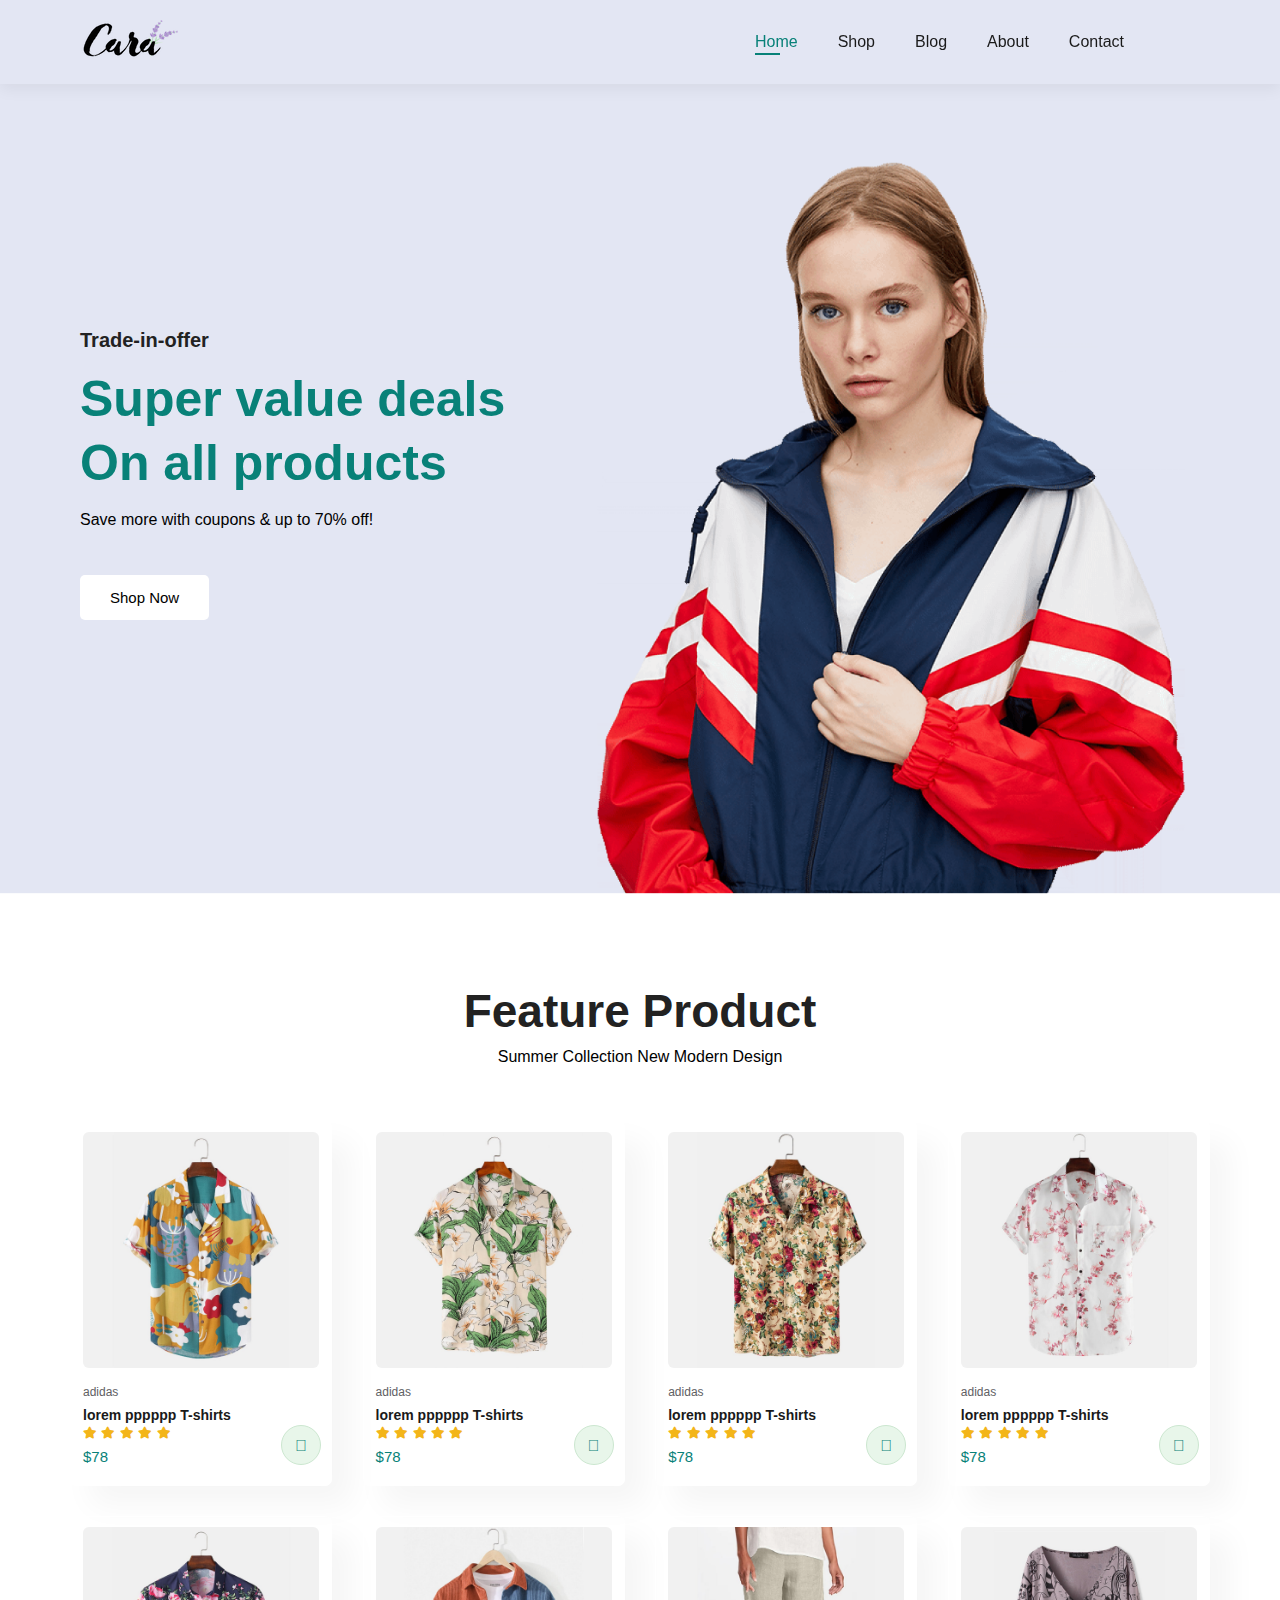
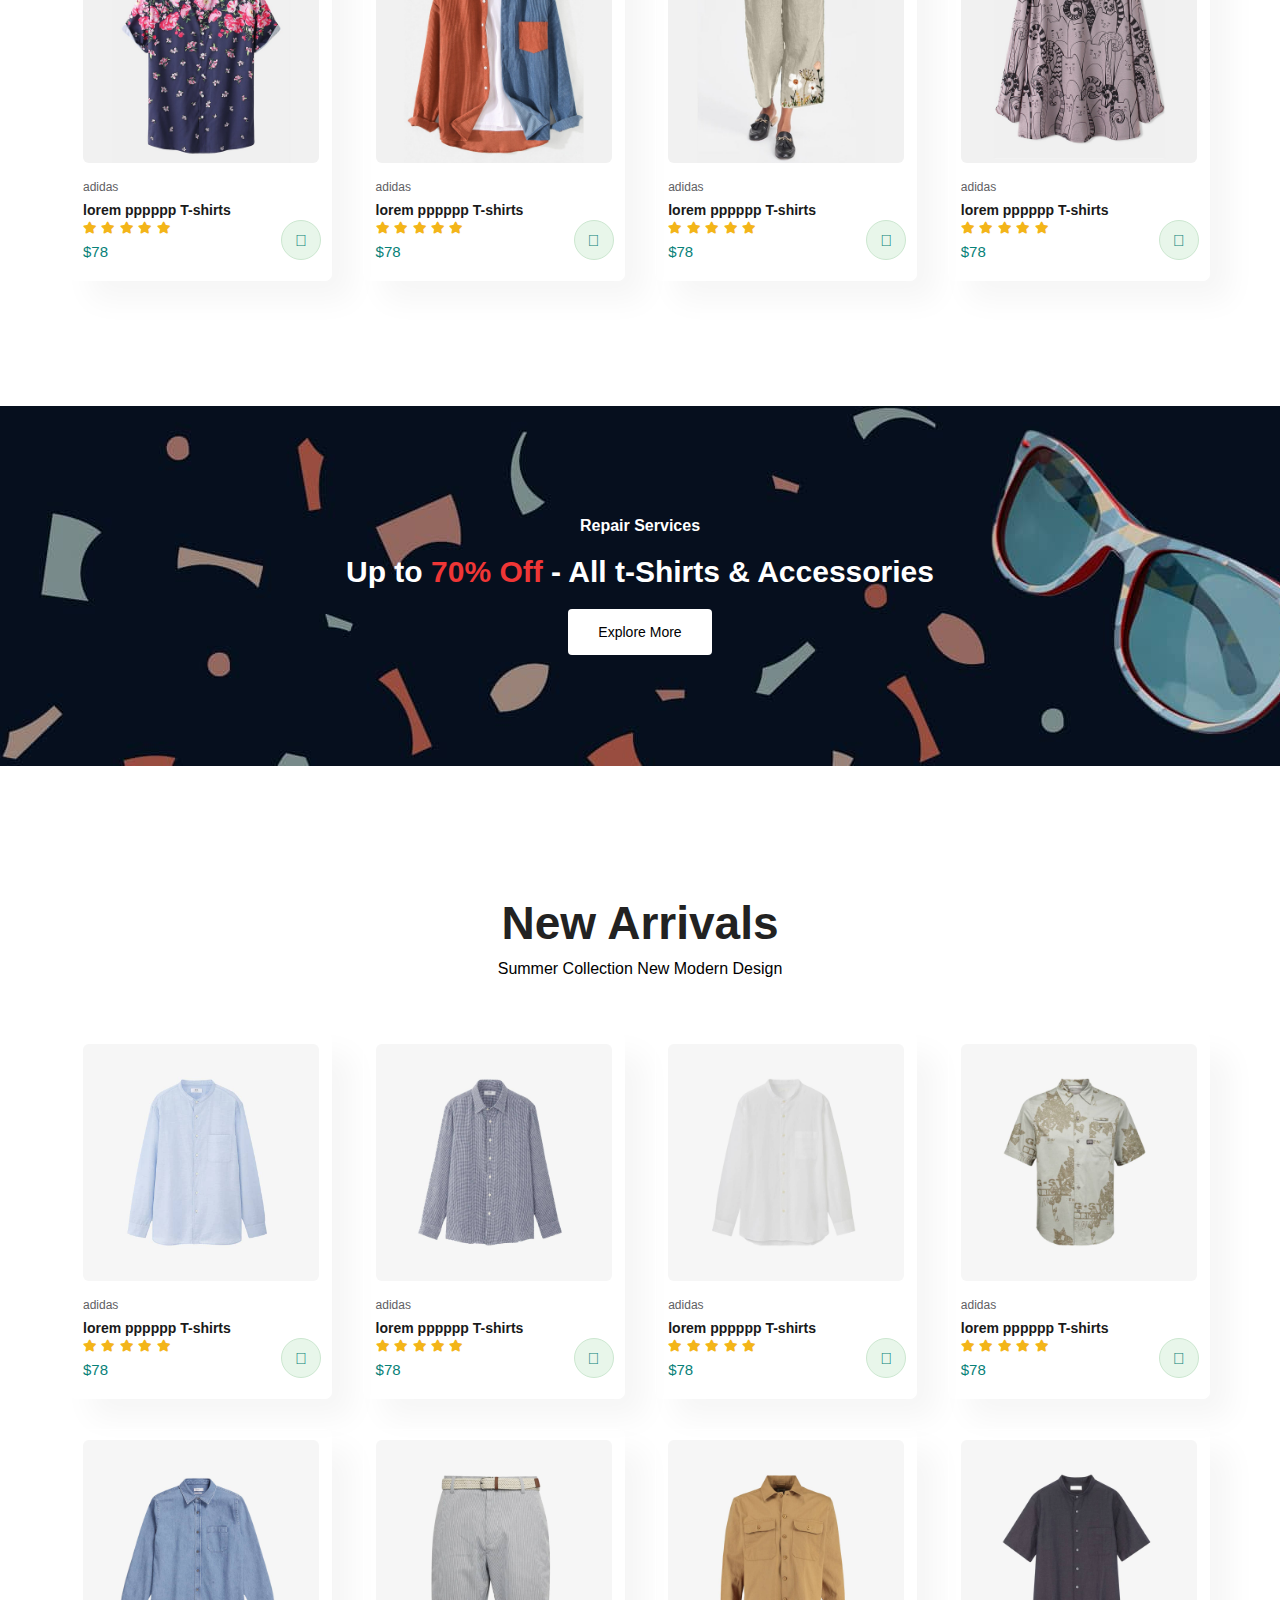
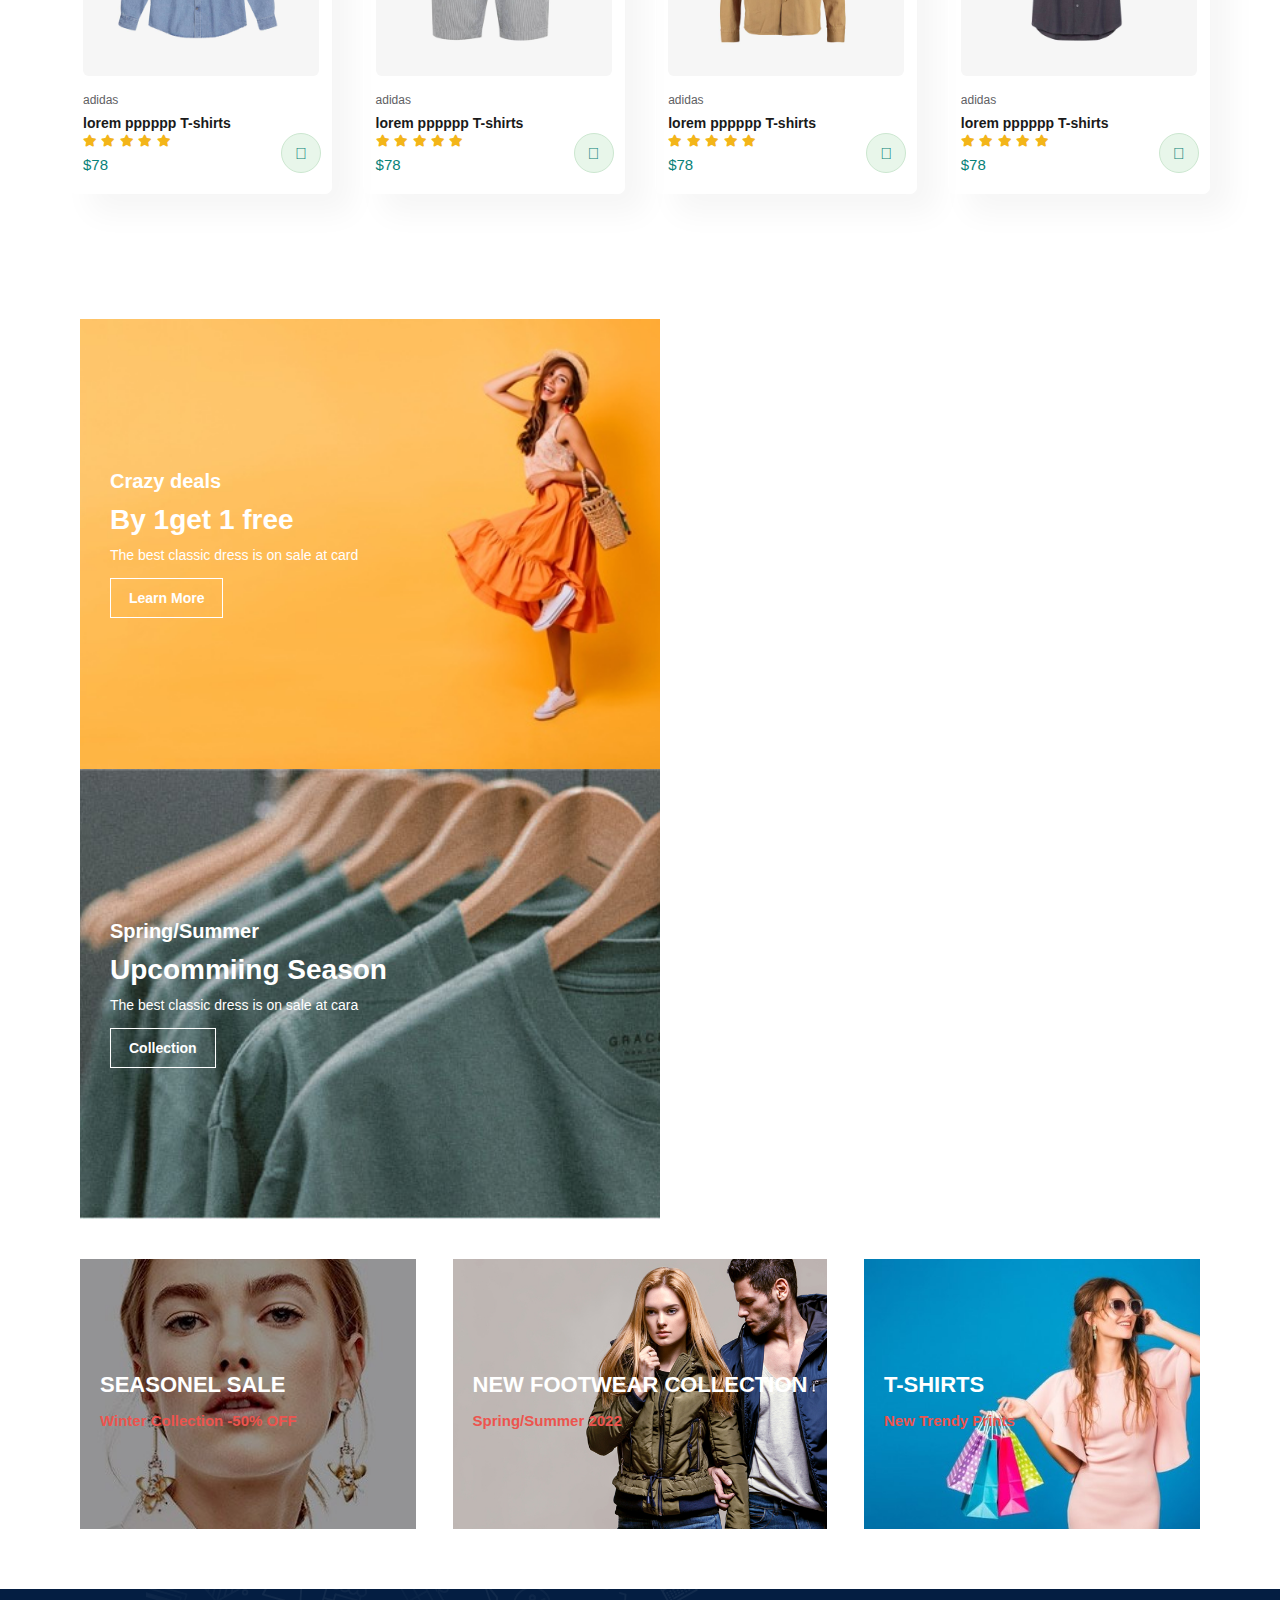
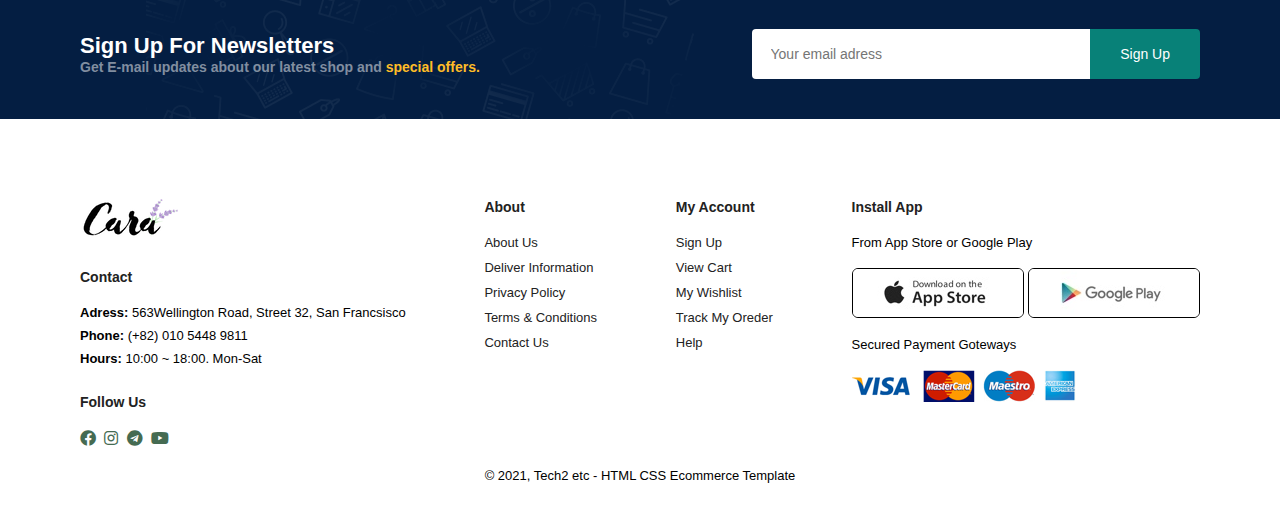
<file: index.html>
<!DOCTYPE html>
<html lang="en">
  <head>
    <meta charset="UTF-8" />
    <meta http-equiv="X-UA-Compatible" content="IE=edge" />
    <meta name="viewport" content="width=device-width, initial-scale=1.0" />
    <link
      rel="stylesheet"
      href="https://pro.fontawesome.com/releases/v5.10.0/css/all.css"
    />
    <link rel="stylesheet" href="./main.css" />
    <title>Menu</title>
  </head>
  <body>
    <!-- Header section  -->
    <section id="header">
      <a href="#"><img src="./img/logo.png" class="logo" alt="" /></a>
      <div>
        <ul id="navbar">
          <li><a class="active" href="index.html">Home</a></li>
          <li><a href="shop.html">Shop</a></li>
          <li><a href="blog.html">Blog</a></li>
          <li><a href="about.html">About</a></li>
          <li><a href="contact.html">Contact</a></li>
          <li id="lg-bag">
            <a href="cart.html"><i class="far fa-shopping-bag"></i></a>
          </li>
          <a href="#" id="close"><i class="far fa-times"></i></a>
        </ul>
      </div>
      <div id="mobile">
        <a href="cart.html"><i class="far fa-shopping-bag"></i></a>
        <i id="bar" class="fas fa-outdent"></i>
      </div>
    </section>
    <!-- Header section end -->

    <!-- home page section  -->
    <section id="hero">
      <h4>Trade-in-offer</h4>
      <h1>
        Super value deals <br />
        On all products
      </h1>
      <p>Save more with coupons & up to 70% off!</p>
      <button class="normal">Shop Now</button>
    </section>
    <!-- home page section end -->

    <!-- Product1 section  -->
    <section id="product1" class="section-p1">
      <div class="product-text">
        <h2>Feature Product</h2>
        <p>Summer Collection New Modern Design</p>
      </div>
      <div class="pro-container">
        <div class="pro">
          <img src="./img/products/f1.jpg" alt="" />
          <div class="desc">
            <span>adidas</span>
            <h5>lorem pppppp T-shirts</h5>
            <div class="star">
              <i class="fas fa-star"></i>
              <i class="fas fa-star"></i>
              <i class="fas fa-star"></i>
              <i class="fas fa-star"></i>
              <i class="fas fa-star"></i>
            </div>
            <h4>$78</h4>
          </div>
          <a href="#"><i class="fal fa-shopping-cart cart"></i></a>
        </div>
        <div class="pro">
          <img src="./img/products/f2.jpg" alt="" />
          <div class="desc">
            <span>adidas</span>
            <h5>lorem pppppp T-shirts</h5>
            <div class="star">
              <i class="fas fa-star"></i>
              <i class="fas fa-star"></i>
              <i class="fas fa-star"></i>
              <i class="fas fa-star"></i>
              <i class="fas fa-star"></i>
            </div>
            <h4>$78</h4>
          </div>
          <a href="#"><i class="fal fa-shopping-cart cart"></i></a>
        </div>
        <div class="pro">
          <img src="./img/products/f3.jpg" alt="" />
          <div class="desc">
            <span>adidas</span>
            <h5>lorem pppppp T-shirts</h5>
            <div class="star">
              <i class="fas fa-star"></i>
              <i class="fas fa-star"></i>
              <i class="fas fa-star"></i>
              <i class="fas fa-star"></i>
              <i class="fas fa-star"></i>
            </div>
            <h4>$78</h4>
          </div>
          <a href="#"><i class="fal fa-shopping-cart cart"></i></a>
        </div>
        <div class="pro">
          <img src="./img/products/f4.jpg" alt="" />
          <div class="desc">
            <span>adidas</span>
            <h5>lorem pppppp T-shirts</h5>
            <div class="star">
              <i class="fas fa-star"></i>
              <i class="fas fa-star"></i>
              <i class="fas fa-star"></i>
              <i class="fas fa-star"></i>
              <i class="fas fa-star"></i>
            </div>
            <h4>$78</h4>
          </div>
          <a href="#"><i class="fal fa-shopping-cart cart"></i></a>
        </div>
        <div class="pro">
          <img src="./img/products/f5.jpg" alt="" />
          <div class="desc">
            <span>adidas</span>
            <h5>lorem pppppp T-shirts</h5>
            <div class="star">
              <i class="fas fa-star"></i>
              <i class="fas fa-star"></i>
              <i class="fas fa-star"></i>
              <i class="fas fa-star"></i>
              <i class="fas fa-star"></i>
            </div>
            <h4>$78</h4>
          </div>
          <a href="#"><i class="fal fa-shopping-cart cart"></i></a>
        </div>
        <div class="pro">
          <img src="./img/products/f6.jpg" alt="" />
          <div class="desc">
            <span>adidas</span>
            <h5>lorem pppppp T-shirts</h5>
            <div class="star">
              <i class="fas fa-star"></i>
              <i class="fas fa-star"></i>
              <i class="fas fa-star"></i>
              <i class="fas fa-star"></i>
              <i class="fas fa-star"></i>
            </div>
            <h4>$78</h4>
          </div>
          <a href="#"><i class="fal fa-shopping-cart cart"></i></a>
        </div>
        <div class="pro">
          <img src="./img/products/f7.jpg" alt="" />
          <div class="desc">
            <span>adidas</span>
            <h5>lorem pppppp T-shirts</h5>
            <div class="star">
              <i class="fas fa-star"></i>
              <i class="fas fa-star"></i>
              <i class="fas fa-star"></i>
              <i class="fas fa-star"></i>
              <i class="fas fa-star"></i>
            </div>
            <h4>$78</h4>
          </div>
          <a href="#"><i class="fal fa-shopping-cart cart"></i></a>
        </div>
        <div class="pro">
          <img src="./img/products/f8.jpg" alt="" />
          <div class="desc">
            <span>adidas</span>
            <h5>lorem pppppp T-shirts</h5>
            <div class="star">
              <i class="fas fa-star"></i>
              <i class="fas fa-star"></i>
              <i class="fas fa-star"></i>
              <i class="fas fa-star"></i>
              <i class="fas fa-star"></i>
            </div>
            <h4>$78</h4>
          </div>
          <a href="#"><i class="fal fa-shopping-cart cart"></i></a>
        </div>
      </div>
    </section>
    <!-- Product1 section end -->

    <!-- Banner section -->
    <section id="banner" class="section-m1">
      <h4>Repair Services</h4>
      <h2>Up to <span>70% Off</span> - All t-Shirts & Accessories</h2>
      <button type="submit" class="normal">Explore More</button>
    </section>
    <!-- Banner section end -->

    <!-- Product2 section  -->
    <section id="product1" class="section-p1">
      <div class="product-text">
        <h2>New Arrivals</h2>
        <p>Summer Collection New Modern Design</p>
      </div>
      <div class="pro-container">
        <div class="pro">
          <img src="./img/products/n1.jpg" alt="" />
          <div class="desc">
            <span>adidas</span>
            <h5>lorem pppppp T-shirts</h5>
            <div class="star">
              <i class="fas fa-star"></i>
              <i class="fas fa-star"></i>
              <i class="fas fa-star"></i>
              <i class="fas fa-star"></i>
              <i class="fas fa-star"></i>
            </div>
            <h4>$78</h4>
          </div>
          <a href="#"><i class="fal fa-shopping-cart cart"></i></a>
        </div>
        <div class="pro">
          <img src="./img/products/n2.jpg" alt="" />
          <div class="desc">
            <span>adidas</span>
            <h5>lorem pppppp T-shirts</h5>
            <div class="star">
              <i class="fas fa-star"></i>
              <i class="fas fa-star"></i>
              <i class="fas fa-star"></i>
              <i class="fas fa-star"></i>
              <i class="fas fa-star"></i>
            </div>
            <h4>$78</h4>
          </div>
          <a href="#"><i class="fal fa-shopping-cart cart"></i></a>
        </div>
        <div class="pro">
          <img src="./img/products/n3.jpg" alt="" />
          <div class="desc">
            <span>adidas</span>
            <h5>lorem pppppp T-shirts</h5>
            <div class="star">
              <i class="fas fa-star"></i>
              <i class="fas fa-star"></i>
              <i class="fas fa-star"></i>
              <i class="fas fa-star"></i>
              <i class="fas fa-star"></i>
            </div>
            <h4>$78</h4>
          </div>
          <a href="#"><i class="fal fa-shopping-cart cart"></i></a>
        </div>
        <div class="pro">
          <img src="./img/products/n4.jpg" alt="" />
          <div class="desc">
            <span>adidas</span>
            <h5>lorem pppppp T-shirts</h5>
            <div class="star">
              <i class="fas fa-star"></i>
              <i class="fas fa-star"></i>
              <i class="fas fa-star"></i>
              <i class="fas fa-star"></i>
              <i class="fas fa-star"></i>
            </div>
            <h4>$78</h4>
          </div>
          <a href="#"><i class="fal fa-shopping-cart cart"></i></a>
        </div>
        <div class="pro">
          <img src="./img/products/n5.jpg" alt="" />
          <div class="desc">
            <span>adidas</span>
            <h5>lorem pppppp T-shirts</h5>
            <div class="star">
              <i class="fas fa-star"></i>
              <i class="fas fa-star"></i>
              <i class="fas fa-star"></i>
              <i class="fas fa-star"></i>
              <i class="fas fa-star"></i>
            </div>
            <h4>$78</h4>
          </div>
          <a href="#"><i class="fal fa-shopping-cart cart"></i></a>
        </div>
        <div class="pro">
          <img src="./img/products/n6.jpg" alt="" />
          <div class="desc">
            <span>adidas</span>
            <h5>lorem pppppp T-shirts</h5>
            <div class="star">
              <i class="fas fa-star"></i>
              <i class="fas fa-star"></i>
              <i class="fas fa-star"></i>
              <i class="fas fa-star"></i>
              <i class="fas fa-star"></i>
            </div>
            <h4>$78</h4>
          </div>
          <a href="#"><i class="fal fa-shopping-cart cart"></i></a>
        </div>
        <div class="pro">
          <img src="./img/products/n7.jpg" alt="" />
          <div class="desc">
            <span>adidas</span>
            <h5>lorem pppppp T-shirts</h5>
            <div class="star">
              <i class="fas fa-star"></i>
              <i class="fas fa-star"></i>
              <i class="fas fa-star"></i>
              <i class="fas fa-star"></i>
              <i class="fas fa-star"></i>
            </div>
            <h4>$78</h4>
          </div>
          <a href="#"><i class="fal fa-shopping-cart cart"></i></a>
        </div>
        <div class="pro">
          <img src="./img/products/n8.jpg" alt="" />
          <div class="desc">
            <span>adidas</span>
            <h5>lorem pppppp T-shirts</h5>
            <div class="star">
              <i class="fas fa-star"></i>
              <i class="fas fa-star"></i>
              <i class="fas fa-star"></i>
              <i class="fas fa-star"></i>
              <i class="fas fa-star"></i>
            </div>
            <h4>$78</h4>
          </div>
          <a href="#"><i class="fal fa-shopping-cart cart"></i></a>
        </div>
      </div>
    </section>
    <!-- Product2 section end -->

    <!-- SM banner -->
    <section id="sm-banner" class="section-p1">
      <div class="banner-box">
        <h4>Crazy deals</h4>
        <h2>By 1get 1 free</h2>
        <span>The best classic dress is on sale at card</span>
        <button class="white">Learn More</button>
      </div>
      <div class="banner-box banner-box2">
        <h4>Spring/Summer</h4>
        <h2>Upcommiing Season</h2>
        <span>The best classic dress is on sale at cara</span>
        <button class="white">Collection</button>
      </div>
    </section>
    <!-- SM banner end -->

    <!-- Banner section 3 -->
    <section id="banner3">
      <div class="banner-box">
        <h2>SEASONEL SALE</h2>
        <h3>Winter Collection -50% OFF</h3>
      </div>
      <div class="banner-box banner-box2">
        <h2>NEW FOOTWEAR COLLECTION</h2>
        <h3>Spring/Summer 2022</h3>
      </div>
      <div class="banner-box banner-box3">
        <h2>T-SHIRTS</h2>
        <h3>New Trendy Prints</h3>
      </div>
    </section>
    <!-- Banner section 3 end -->

    <!-- Letter section -->
    <section id="newsletter" class="section-p1 section-m1">
      <div class="newstext">
        <h4>Sign Up For Newsletters</h4>
        <p>
          Get E-mail updates about our latest shop and
          <span>special offers.</span>
        </p>
      </div>
      <div class="form">
        <input type="text" placeholder="Your email adress" />
        <button class="normal">Sign Up</button>
      </div>
    </section>
    <!-- Letter section end -->

    <!-- Footer -->
    <footer class="section-p1">
      <div class="col">
        <img class="logo" src="./img/logo.png" />
        <h4>Contact</h4>
        <p>
          <strong>Adress:</strong> 563Wellington Road, Street 32, San Francsisco
        </p>
        <p><strong>Phone:</strong> (+82) 010 5448 9811</p>
        <p><strong>Hours:</strong> 10:00 ~ 18:00. Mon-Sat</p>
        <div class="follow">
          <h4>Follow Us</h4>
          <div class="icon">
            <i class="fab fa-facebook"></i>
            <i class="fab fa-instagram"></i>
            <i class="fab fa-telegram"></i>
            <i class="fab fa-youtube"></i>
          </div>
        </div>
      </div>
      <div class="col">
        <h4>About</h4>
        <a href="#">About Us</a>
        <a href="#">Deliver Information</a>
        <a href="#">Privacy Policy</a>
        <a href="#">Terms & Conditions</a>
        <a href="#">Contact Us</a>
      </div>
      <div class="col">
        <h4>My Account</h4>
        <a href="#">Sign Up</a>
        <a href="#">View Cart</a>
        <a href="#">My Wishlist</a>
        <a href="#">Track My Oreder</a>
        <a href="#">Help</a>
      </div>
      <div class="col install">
        <h4>Install App</h4>
        <p>From App Store or Google Play</p>
        <div class="row">
          <img src="./img/pay/app.jpg" alt="" />
          <img src="./img/pay/play.jpg" alt="" />
        </div>
        <p>Secured Payment Goteways</p>
        <img src="./img/pay/pay.png" alt="" />
      </div>

      <div class="copyright">
        <p>© 2021, Tech2 etc - HTML CSS Ecommerce Template</p>
      </div>
    </footer>
    <!-- Footer end -->

    <script src="./app.js"></script>
  </body>
</html>
</file>
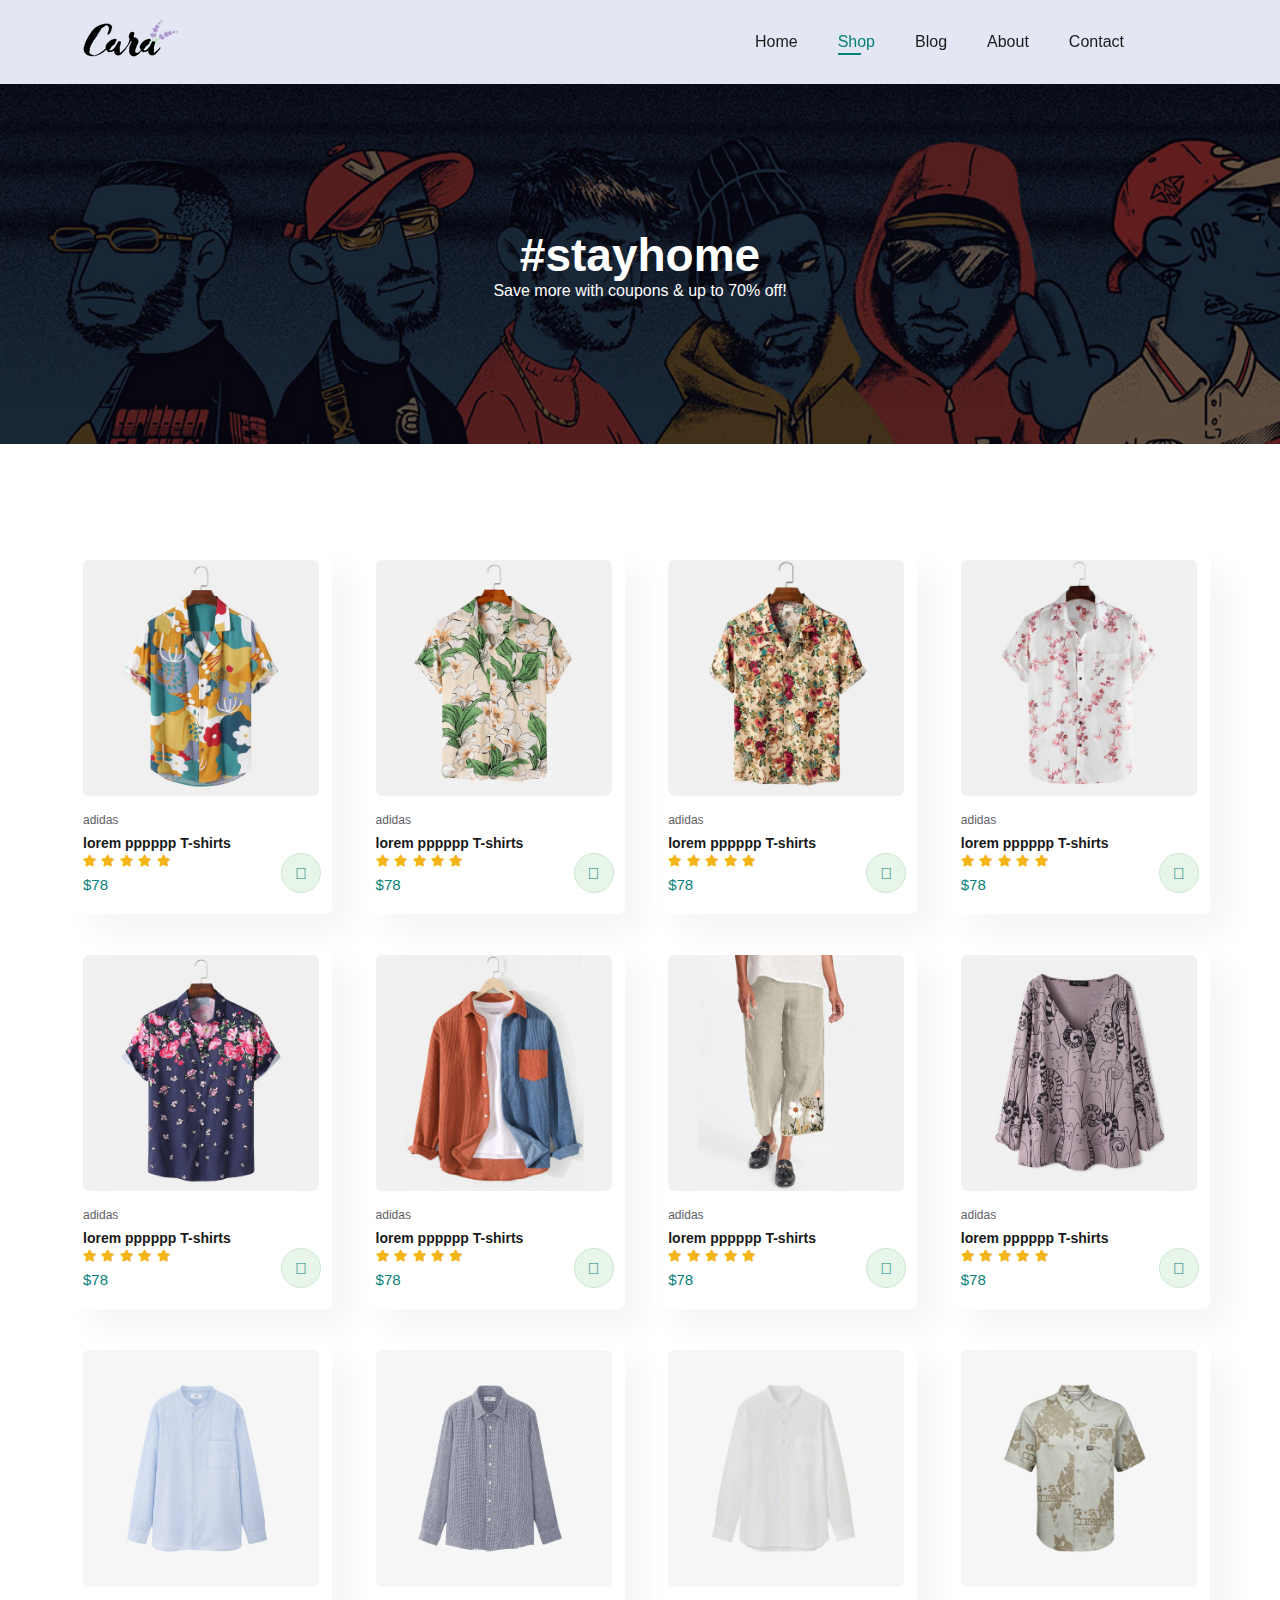
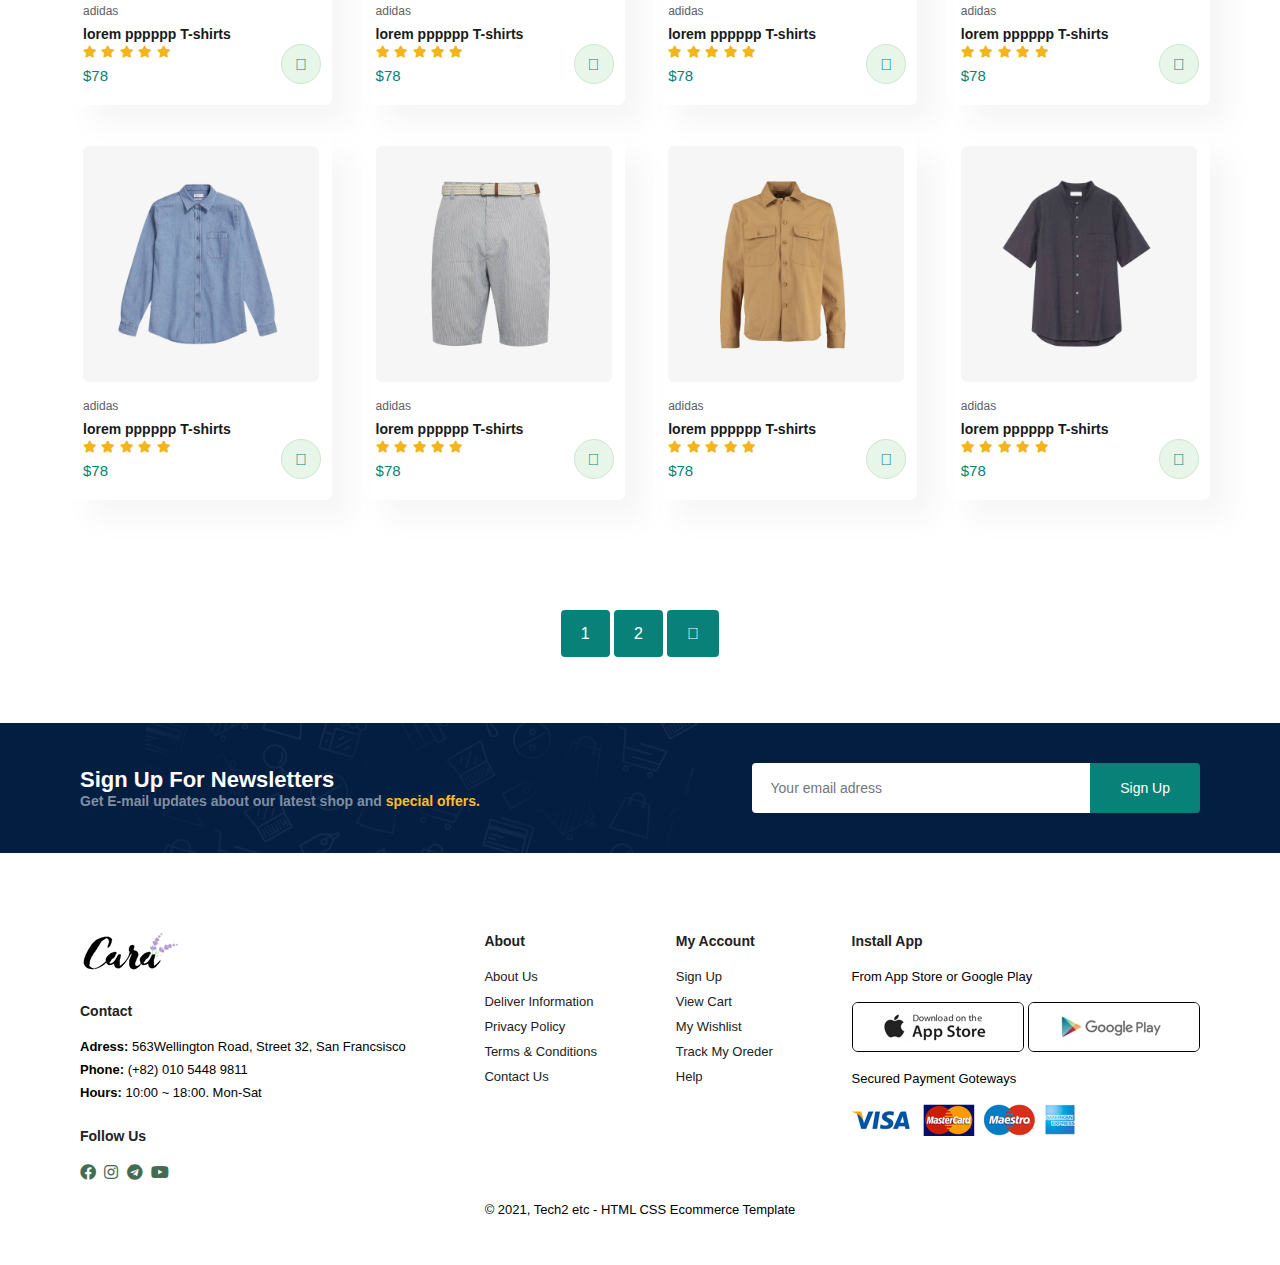
<file: shop.html>
<!DOCTYPE html>
<html lang="en">
  <head>
    <meta charset="UTF-8" />
    <meta http-equiv="X-UA-Compatible" content="IE=edge" />
    <meta name="viewport" content="width=device-width, initial-scale=1.0" />
    <link
      rel="stylesheet"
      href="https://pro.fontawesome.com/releases/v5.10.0/css/all.css"
    />
    <link rel="stylesheet" href="./main.css" />
    <title>Shop</title>
  </head>
  <body>
    <!-- Header section  -->
    <section id="header">
      <a href="#"><img src="./img/logo.png" class="logo" alt="" /></a>
      <div>
        <ul id="navbar">
          <li><a href="index.html">Home</a></li>
          <li><a class="active" href="shop.html">Shop</a></li>
          <li><a href="blog.html">Blog</a></li>
          <li><a href="about.html">About</a></li>
          <li><a href="contact.html">Contact</a></li>
          <li id="lg-bag">
            <a href="cart.html"><i class="far fa-shopping-bag"></i></a>
          </li>
          <a href="#" id="close"><i class="far fa-times"></i></a>
        </ul>
      </div>
      <div id="mobile">
        <a href="cart.html"><i class="far fa-shopping-bag"></i></a>
        <i id="bar" class="fas fa-outdent"></i>
      </div>
    </section>
    <!-- Header section end -->

    <!-- home page section  -->
    <section id="page-header">
      <h2>#stayhome</h2>
      <p>Save more with coupons & up to 70% off!</p>
    </section>
    <!-- home page section end -->

    <!-- Product1 section  -->
    <section id="product1" class="section-p1">
      <div class="pro-container">
        <div class="pro" onclick="window.location.href=`single-product.html`;">
          <img src="./img/products/f1.jpg" alt="" />
          <div class="desc">
            <span>adidas</span>
            <h5>lorem pppppp T-shirts</h5>
            <div class="star">
              <i class="fas fa-star"></i>
              <i class="fas fa-star"></i>
              <i class="fas fa-star"></i>
              <i class="fas fa-star"></i>
              <i class="fas fa-star"></i>
            </div>
            <h4>$78</h4>
          </div>
          <a href="#"><i class="fal fa-shopping-cart cart"></i></a>
        </div>
        <div class="pro">
          <img src="./img/products/f2.jpg" alt="" />
          <div class="desc">
            <span>adidas</span>
            <h5>lorem pppppp T-shirts</h5>
            <div class="star">
              <i class="fas fa-star"></i>
              <i class="fas fa-star"></i>
              <i class="fas fa-star"></i>
              <i class="fas fa-star"></i>
              <i class="fas fa-star"></i>
            </div>
            <h4>$78</h4>
          </div>
          <a href="#"><i class="fal fa-shopping-cart cart"></i></a>
        </div>
        <div class="pro">
          <img src="./img/products/f3.jpg" alt="" />
          <div class="desc">
            <span>adidas</span>
            <h5>lorem pppppp T-shirts</h5>
            <div class="star">
              <i class="fas fa-star"></i>
              <i class="fas fa-star"></i>
              <i class="fas fa-star"></i>
              <i class="fas fa-star"></i>
              <i class="fas fa-star"></i>
            </div>
            <h4>$78</h4>
          </div>
          <a href="#"><i class="fal fa-shopping-cart cart"></i></a>
        </div>
        <div class="pro">
          <img src="./img/products/f4.jpg" alt="" />
          <div class="desc">
            <span>adidas</span>
            <h5>lorem pppppp T-shirts</h5>
            <div class="star">
              <i class="fas fa-star"></i>
              <i class="fas fa-star"></i>
              <i class="fas fa-star"></i>
              <i class="fas fa-star"></i>
              <i class="fas fa-star"></i>
            </div>
            <h4>$78</h4>
          </div>
          <a href="#"><i class="fal fa-shopping-cart cart"></i></a>
        </div>
        <div class="pro">
          <img src="./img/products/f5.jpg" alt="" />
          <div class="desc">
            <span>adidas</span>
            <h5>lorem pppppp T-shirts</h5>
            <div class="star">
              <i class="fas fa-star"></i>
              <i class="fas fa-star"></i>
              <i class="fas fa-star"></i>
              <i class="fas fa-star"></i>
              <i class="fas fa-star"></i>
            </div>
            <h4>$78</h4>
          </div>
          <a href="#"><i class="fal fa-shopping-cart cart"></i></a>
        </div>
        <div class="pro">
          <img src="./img/products/f6.jpg" alt="" />
          <div class="desc">
            <span>adidas</span>
            <h5>lorem pppppp T-shirts</h5>
            <div class="star">
              <i class="fas fa-star"></i>
              <i class="fas fa-star"></i>
              <i class="fas fa-star"></i>
              <i class="fas fa-star"></i>
              <i class="fas fa-star"></i>
            </div>
            <h4>$78</h4>
          </div>
          <a href="#"><i class="fal fa-shopping-cart cart"></i></a>
        </div>
        <div class="pro">
          <img src="./img/products/f7.jpg" alt="" />
          <div class="desc">
            <span>adidas</span>
            <h5>lorem pppppp T-shirts</h5>
            <div class="star">
              <i class="fas fa-star"></i>
              <i class="fas fa-star"></i>
              <i class="fas fa-star"></i>
              <i class="fas fa-star"></i>
              <i class="fas fa-star"></i>
            </div>
            <h4>$78</h4>
          </div>
          <a href="#"><i class="fal fa-shopping-cart cart"></i></a>
        </div>
        <div class="pro">
          <img src="./img/products/f8.jpg" alt="" />
          <div class="desc">
            <span>adidas</span>
            <h5>lorem pppppp T-shirts</h5>
            <div class="star">
              <i class="fas fa-star"></i>
              <i class="fas fa-star"></i>
              <i class="fas fa-star"></i>
              <i class="fas fa-star"></i>
              <i class="fas fa-star"></i>
            </div>
            <h4>$78</h4>
          </div>
          <a href="#"><i class="fal fa-shopping-cart cart"></i></a>
        </div>
        <!-- Product1 section end -->

        <!-- Product2 section  -->
        <div class="pro">
          <img src="./img/products/n1.jpg" alt="" />
          <div class="desc">
            <span>adidas</span>
            <h5>lorem pppppp T-shirts</h5>
            <div class="star">
              <i class="fas fa-star"></i>
              <i class="fas fa-star"></i>
              <i class="fas fa-star"></i>
              <i class="fas fa-star"></i>
              <i class="fas fa-star"></i>
            </div>
            <h4>$78</h4>
          </div>
          <a href="#"><i class="fal fa-shopping-cart cart"></i></a>
        </div>
        <div class="pro">
          <img src="./img/products/n2.jpg" alt="" />
          <div class="desc">
            <span>adidas</span>
            <h5>lorem pppppp T-shirts</h5>
            <div class="star">
              <i class="fas fa-star"></i>
              <i class="fas fa-star"></i>
              <i class="fas fa-star"></i>
              <i class="fas fa-star"></i>
              <i class="fas fa-star"></i>
            </div>
            <h4>$78</h4>
          </div>
          <a href="#"><i class="fal fa-shopping-cart cart"></i></a>
        </div>
        <div class="pro">
          <img src="./img/products/n3.jpg" alt="" />
          <div class="desc">
            <span>adidas</span>
            <h5>lorem pppppp T-shirts</h5>
            <div class="star">
              <i class="fas fa-star"></i>
              <i class="fas fa-star"></i>
              <i class="fas fa-star"></i>
              <i class="fas fa-star"></i>
              <i class="fas fa-star"></i>
            </div>
            <h4>$78</h4>
          </div>
          <a href="#"><i class="fal fa-shopping-cart cart"></i></a>
        </div>
        <div class="pro">
          <img src="./img/products/n4.jpg" alt="" />
          <div class="desc">
            <span>adidas</span>
            <h5>lorem pppppp T-shirts</h5>
            <div class="star">
              <i class="fas fa-star"></i>
              <i class="fas fa-star"></i>
              <i class="fas fa-star"></i>
              <i class="fas fa-star"></i>
              <i class="fas fa-star"></i>
            </div>
            <h4>$78</h4>
          </div>
          <a href="#"><i class="fal fa-shopping-cart cart"></i></a>
        </div>
        <div class="pro">
          <img src="./img/products/n5.jpg" alt="" />
          <div class="desc">
            <span>adidas</span>
            <h5>lorem pppppp T-shirts</h5>
            <div class="star">
              <i class="fas fa-star"></i>
              <i class="fas fa-star"></i>
              <i class="fas fa-star"></i>
              <i class="fas fa-star"></i>
              <i class="fas fa-star"></i>
            </div>
            <h4>$78</h4>
          </div>
          <a href="#"><i class="fal fa-shopping-cart cart"></i></a>
        </div>
        <div class="pro">
          <img src="./img/products/n6.jpg" alt="" />
          <div class="desc">
            <span>adidas</span>
            <h5>lorem pppppp T-shirts</h5>
            <div class="star">
              <i class="fas fa-star"></i>
              <i class="fas fa-star"></i>
              <i class="fas fa-star"></i>
              <i class="fas fa-star"></i>
              <i class="fas fa-star"></i>
            </div>
            <h4>$78</h4>
          </div>
          <a href="#"><i class="fal fa-shopping-cart cart"></i></a>
        </div>
        <div class="pro">
          <img src="./img/products/n7.jpg" alt="" />
          <div class="desc">
            <span>adidas</span>
            <h5>lorem pppppp T-shirts</h5>
            <div class="star">
              <i class="fas fa-star"></i>
              <i class="fas fa-star"></i>
              <i class="fas fa-star"></i>
              <i class="fas fa-star"></i>
              <i class="fas fa-star"></i>
            </div>
            <h4>$78</h4>
          </div>
          <a href="#"><i class="fal fa-shopping-cart cart"></i></a>
        </div>
        <div class="pro">
          <img src="./img/products/n8.jpg" alt="" />
          <div class="desc">
            <span>adidas</span>
            <h5>lorem pppppp T-shirts</h5>
            <div class="star">
              <i class="fas fa-star"></i>
              <i class="fas fa-star"></i>
              <i class="fas fa-star"></i>
              <i class="fas fa-star"></i>
              <i class="fas fa-star"></i>
            </div>
            <h4>$78</h4>
          </div>
          <a href="#"><i class="fal fa-shopping-cart cart"></i></a>
        </div>
      </div>
    </section>
    <!-- Product2 section end -->

    <!-- Pagination secton -->
    <section id="pagination" class="section-p1">
      <a href="#">1</a>
      <a href="#">2</a>
      <a href="#"><i class="fal fa-long-arrow-alt-right"></i></a>
    </section>
    <!-- Pagination secton end -->

    <!-- Letter section -->
    <section id="newsletter" class="section-p1 section-m1">
      <div class="newstext">
        <h4>Sign Up For Newsletters</h4>
        <p>
          Get E-mail updates about our latest shop and
          <span>special offers.</span>
        </p>
      </div>
      <div class="form">
        <input type="text" placeholder="Your email adress" />
        <button class="normal">Sign Up</button>
      </div>
    </section>
    <!-- Letter section end -->

    <!-- Footer -->
    <footer class="section-p1">
      <div class="col">
        <img class="logo" src="./img/logo.png" />
        <h4>Contact</h4>
        <p>
          <strong>Adress:</strong> 563Wellington Road, Street 32, San Francsisco
        </p>
        <p><strong>Phone:</strong> (+82) 010 5448 9811</p>
        <p><strong>Hours:</strong> 10:00 ~ 18:00. Mon-Sat</p>
        <div class="follow">
          <h4>Follow Us</h4>
          <div class="icon">
            <i class="fab fa-facebook"></i>
            <i class="fab fa-instagram"></i>
            <i class="fab fa-telegram"></i>
            <i class="fab fa-youtube"></i>
          </div>
        </div>
      </div>
      <div class="col">
        <h4>About</h4>
        <a href="#">About Us</a>
        <a href="#">Deliver Information</a>
        <a href="#">Privacy Policy</a>
        <a href="#">Terms & Conditions</a>
        <a href="#">Contact Us</a>
      </div>
      <div class="col">
        <h4>My Account</h4>
        <a href="#">Sign Up</a>
        <a href="#">View Cart</a>
        <a href="#">My Wishlist</a>
        <a href="#">Track My Oreder</a>
        <a href="#">Help</a>
      </div>
      <div class="col install">
        <h4>Install App</h4>
        <p>From App Store or Google Play</p>
        <div class="row">
          <img src="./img/pay/app.jpg" alt="" />
          <img src="./img/pay/play.jpg" alt="" />
        </div>
        <p>Secured Payment Goteways</p>
        <img src="./img/pay/pay.png" alt="" />
      </div>

      <div class="copyright">
        <p>© 2021, Tech2 etc - HTML CSS Ecommerce Template</p>
      </div>
    </footer>
    <!-- Footer end -->

    <script src="./app.js"></script>
  </body>
</html>
</file>
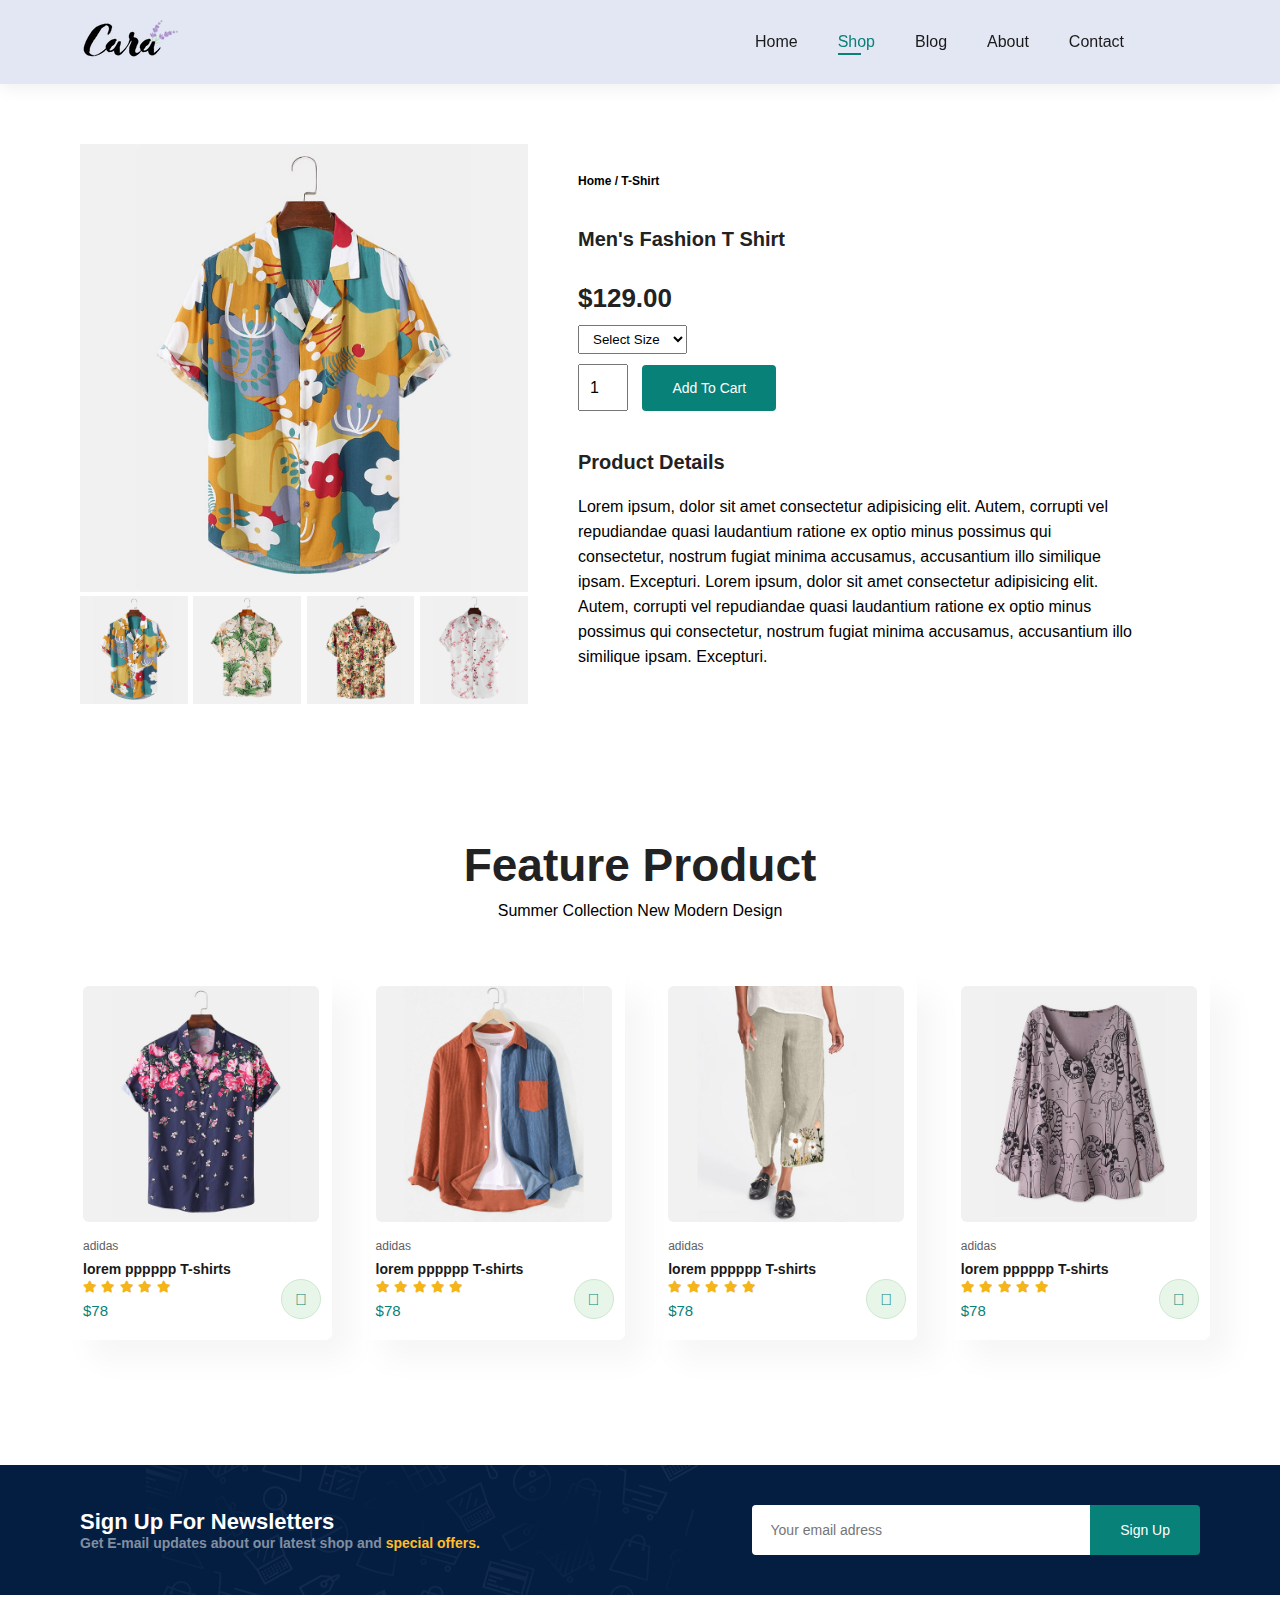
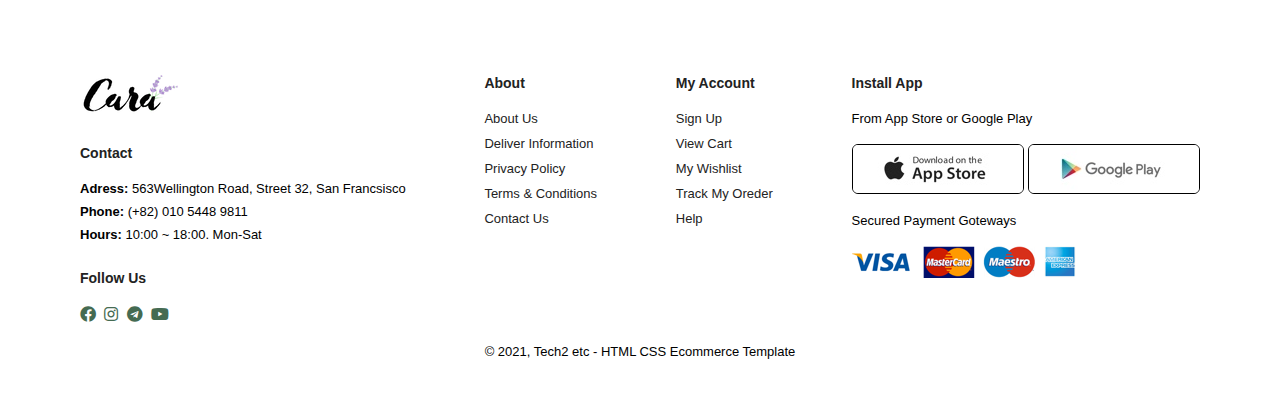
<file: single-product.html>
<!DOCTYPE html>
<html lang="en">
  <head>
    <meta charset="UTF-8" />
    <meta http-equiv="X-UA-Compatible" content="IE=edge" />
    <meta name="viewport" content="width=device-width, initial-scale=1.0" />
    <link
      rel="stylesheet"
      href="https://pro.fontawesome.com/releases/v5.10.0/css/all.css"
    />
    <link rel="stylesheet" href="./main.css" />
    <title>Shop</title>
  </head>
  <body>
    <!-- Header section  -->
    <section id="header">
      <a href="#"><img src="./img/logo.png" class="logo" alt="" /></a>
      <div>
        <ul id="navbar">
          <li><a href="index.html">Home</a></li>
          <li><a class="active" href="shop.html">Shop</a></li>
          <li><a href="blog.html">Blog</a></li>
          <li><a href="about.html">About</a></li>
          <li><a href="contact.html">Contact</a></li>
          <li id="lg-bag">
            <a href="cart.html"><i class="far fa-shopping-bag"></i></a>
          </li>
          <a href="#" id="close"><i class="far fa-times"></i></a>
        </ul>
      </div>
      <div id="mobile">
        <a href="cart.html"><i class="far fa-shopping-bag"></i></a>
        <i id="bar" class="fas fa-outdent"></i>
      </div>
    </section>
    <!-- Header section end -->

    <!-- Prodetails section -->
    <section id="prodetails" class="section-p1">
      <div class="single-pro-image">
        <img src="./img/products/f1.jpg" width="100%" id="mainImg" alt="" />
        <div class="small-img-group">
          <div class="small-img-col">
            <img
              src="./img/products/f1.jpg"
              width="100%"
              class="small-img"
              alt=""
            />
          </div>
          <div class="small-img-col">
            <img
              src="./img/products/f2.jpg"
              width="100%"
              class="small-img"
              alt=""
            />
          </div>
          <div class="small-img-col">
            <img
              src="./img/products/f3.jpg"
              width="100%"
              class="small-img"
              alt=""
            />
          </div>
          <div class="small-img-col">
            <img
              src="./img/products/f4.jpg"
              width="100%"
              class="small-img"
              alt=""
            />
          </div>
        </div>
      </div>
      <div class="single-pro-details">
        <h6>Home / T-Shirt</h6>
        <h4>Men's Fashion T Shirt</h4>
        <h2>$129.00</h2>
        <select>
          <option>Select Size</option>
          <option>XXL</option>
          <option>XL</option>
          <option>M</option>
          <option>S</option>
        </select>
        <input type="number" value="1" />
        <button class="normal">Add To Cart</button>
        <h4>Product Details</h4>
        <span
          >Lorem ipsum, dolor sit amet consectetur adipisicing elit. Autem,
          corrupti vel repudiandae quasi laudantium ratione ex optio minus
          possimus qui consectetur, nostrum fugiat minima accusamus, accusantium
          illo similique ipsam. Excepturi. Lorem ipsum, dolor sit amet
          consectetur adipisicing elit. Autem, corrupti vel repudiandae quasi
          laudantium ratione ex optio minus possimus qui consectetur, nostrum
          fugiat minima accusamus, accusantium illo similique ipsam.
          Excepturi.</span
        >
      </div>
    </section>
    <!-- Prodetails section end -->

    <!-- Product2 section  -->
    <section id="product1" class="section-p1">
      <div class="product-text">
        <h2>Feature Product</h2>
        <p>Summer Collection New Modern Design</p>
      </div>
      <div class="pro-container">
        <div class="pro">
          <img src="./img/products/f5.jpg" alt="" />
          <div class="desc">
            <span>adidas</span>
            <h5>lorem pppppp T-shirts</h5>
            <div class="star">
              <i class="fas fa-star"></i>
              <i class="fas fa-star"></i>
              <i class="fas fa-star"></i>
              <i class="fas fa-star"></i>
              <i class="fas fa-star"></i>
            </div>
            <h4>$78</h4>
          </div>
          <a href="#"><i class="fal fa-shopping-cart cart"></i></a>
        </div>
        <div class="pro">
          <img src="./img/products/f6.jpg" alt="" />
          <div class="desc">
            <span>adidas</span>
            <h5>lorem pppppp T-shirts</h5>
            <div class="star">
              <i class="fas fa-star"></i>
              <i class="fas fa-star"></i>
              <i class="fas fa-star"></i>
              <i class="fas fa-star"></i>
              <i class="fas fa-star"></i>
            </div>
            <h4>$78</h4>
          </div>
          <a href="#"><i class="fal fa-shopping-cart cart"></i></a>
        </div>
        <div class="pro">
          <img src="./img/products/f7.jpg" alt="" />
          <div class="desc">
            <span>adidas</span>
            <h5>lorem pppppp T-shirts</h5>
            <div class="star">
              <i class="fas fa-star"></i>
              <i class="fas fa-star"></i>
              <i class="fas fa-star"></i>
              <i class="fas fa-star"></i>
              <i class="fas fa-star"></i>
            </div>
            <h4>$78</h4>
          </div>
          <a href="#"><i class="fal fa-shopping-cart cart"></i></a>
        </div>
        <div class="pro">
          <img src="./img/products/f8.jpg" alt="" />
          <div class="desc">
            <span>adidas</span>
            <h5>lorem pppppp T-shirts</h5>
            <div class="star">
              <i class="fas fa-star"></i>
              <i class="fas fa-star"></i>
              <i class="fas fa-star"></i>
              <i class="fas fa-star"></i>
              <i class="fas fa-star"></i>
            </div>
            <h4>$78</h4>
          </div>
          <a href="#"><i class="fal fa-shopping-cart cart"></i></a>
        </div>
      </div>
    </section>
    <!-- Product2 section end -->

    <!-- Letter section -->
    <section id="newsletter" class="section-p1 section-m1">
      <div class="newstext">
        <h4>Sign Up For Newsletters</h4>
        <p>
          Get E-mail updates about our latest shop and
          <span>special offers.</span>
        </p>
      </div>
      <div class="form">
        <input type="text" placeholder="Your email adress" />
        <button class="normal">Sign Up</button>
      </div>
    </section>
    <!-- Letter section end -->

    <!-- Footer -->
    <footer class="section-p1">
      <div class="col">
        <img class="logo" src="./img/logo.png" />
        <h4>Contact</h4>
        <p>
          <strong>Adress:</strong> 563Wellington Road, Street 32, San Francsisco
        </p>
        <p><strong>Phone:</strong> (+82) 010 5448 9811</p>
        <p><strong>Hours:</strong> 10:00 ~ 18:00. Mon-Sat</p>
        <div class="follow">
          <h4>Follow Us</h4>
          <div class="icon">
            <i class="fab fa-facebook"></i>
            <i class="fab fa-instagram"></i>
            <i class="fab fa-telegram"></i>
            <i class="fab fa-youtube"></i>
          </div>
        </div>
      </div>
      <div class="col">
        <h4>About</h4>
        <a href="#">About Us</a>
        <a href="#">Deliver Information</a>
        <a href="#">Privacy Policy</a>
        <a href="#">Terms & Conditions</a>
        <a href="#">Contact Us</a>
      </div>
      <div class="col">
        <h4>My Account</h4>
        <a href="#">Sign Up</a>
        <a href="#">View Cart</a>
        <a href="#">My Wishlist</a>
        <a href="#">Track My Oreder</a>
        <a href="#">Help</a>
      </div>
      <div class="col install">
        <h4>Install App</h4>
        <p>From App Store or Google Play</p>
        <div class="row">
          <img src="./img/pay/app.jpg" alt="" />
          <img src="./img/pay/play.jpg" alt="" />
        </div>
        <p>Secured Payment Goteways</p>
        <img src="./img/pay/pay.png" alt="" />
      </div>

      <div class="copyright">
        <p>© 2021, Tech2 etc - HTML CSS Ecommerce Template</p>
      </div>
    </footer>
    <!-- Footer end -->

    <script src="./app.js"></script>
  </body>
</html>
</file>
<file: main.css>
* {
  margin: 0;
  padding: 0;
  box-sizing: border-box;
  font-family: sans-serif;
}

h1 {
  font-size: 50px;
  line-height: 64px;
  color: #222;
}

h2 {
  font-size: 46px;
  line-height: 54px;
  color: #222;
}

h4 {
  font-size: 20px;
  color: #222;
}

h6 {
  font-weight: 700;
  font-size: 12px;
}

p {
  font-size: 16px;
  color: black;
}

.section-p1 {
  padding: 40px 80px;
}

.section-m1 {
  margin: 40px 0;
}

button.normal {
  font-size: 14px;
  font-weight: 400;
  padding: 15px 30px;
  color: #000;
  background-color: #fff;
  border-radius: 4px;
  cursor: pointer;
  border: none;
  outline: none;
  transition: 0.2s;
}

button.white {
  font-size: 14px;
  font-weight: 600;
  padding: 11px 18px;
  color: #fff;
  background-color: transparent;
  cursor: pointer;
  border: 1px solid #fff;
  outline: none;
  transition: 0.2s;
}

body {
  width: 100%;
}

/* Header section */
#header {
  display: flex;
  align-items: center;
  justify-content: space-between;
  padding: 20px 80px;
  background: #e3e6f3;
  box-shadow: 0 5px 15px rgba(0, 0, 0, 0.06);
  z-index: 999;
  position: sticky;
  top: 0;
  left: 0;
}

#navbar {
  display: flex;
  align-items: center;
  justify-content: center;
}

#navbar li {
  list-style: none;
  padding: 0 20px;
  position: relative;
}

#navbar li a {
  text-decoration: none;
  font-size: 16px;
  color: #1a1a1a;
  transition: 0.3s ease;
}

#navbar li a:hover,
#navbar li a.active {
  color: #088178;
}

#navbar li a.active::after {
  content: "";
  width: 30%;
  height: 2px;
  background: #088178;
  position: absolute;
  bottom: -4px;
  left: 20px;
}

#mobile {
  display: none;
  align-items: center;
}

#close {
  display: none;
}

/* Home pages section */
#hero {
  background-image: url("./img/hero4.png");
  height: 90vh;
  width: 100%;
  background-size: cover;
  background-position: top 25% right 0;
  padding: 0 80px;
  display: flex;
  flex-direction: column;
  align-items: flex-start;
  justify-content: center;
}

#hero h4 {
  padding-bottom: 15px;
}

#hero h1 {
  color: #088178;
}

#hero p {
  margin: 16px 0;
}

#hero button {
  border: 0;
  border-radius: 5px;
  font-size: 15px;
  font-weight: 400;
  margin: 30px 0;
  padding: 14px 30px;
  background-color: #fff;
  cursor: pointer;
}

#hero button:hover {
  background-color: #088178;
  color: #fff;
}

/* Product section */
#product1 {
  padding: 70px;
  text-align: center;
}

#product1 .pro-container {
  display: flex;
  justify-content: space-between;
  padding-top: 20px;
  flex-wrap: wrap;
}

.product-text {
  padding: 20px 0;
}

.product-text > p {
  margin-top: 10px;
}

#product1 .pro {
  width: 23%;
  min-width: 250px;
  padding: 10px 12px;
  border: 1px solid #fff;
  border-radius: 7px;
  cursor: pointer;
  box-shadow: 20px 20px 30px rgba(0, 0, 0, 0.04);
  margin: 15px 0;
  transition: 0.2s ease;
  position: relative;
}

#product1 .pro:hover {
  box-shadow: 20px 20px 30px rgba(0, 0, 0, 0.1);
}

#product1 .pro img {
  width: 100%;
  border-radius: 6px;
}

#product1 .pro .desc {
  text-align: start;
  padding: 10px 0;
}

#product1 .pro .desc span {
  color: #606063;
  font-size: 12px;
}

#product1 .pro .desc h5 {
  padding-top: 7px;
  color: #1a1a1a;
  font-size: 14px;
}

#product1 .pro .desc i {
  font-size: 12px;
  color: rgba(243, 181, 25);
}

#product1 .pro .desc h4 {
  padding-top: 7px;
  font-size: 15px;
  font-weight: 400;
  color: #088178;
}

#product1 .pro .cart {
  width: 40px;
  height: 40px;
  line-height: 40px;
  border-radius: 50px;
  background-color: #e8f6ea;
  font-weight: 500;
  color: #088178;
  border: 1px solid #cce7d0;
  position: absolute;
  bottom: 20px;
  right: 10px;
}

/* Banner section */
#banner {
  display: flex;
  flex-direction: column;
  justify-content: center;
  align-items: center;
  text-align: center;
  background-image: url("./img/b2.jpg");
  width: 100%;
  height: 40vh;
  background-size: cover;
  background-position: center;
}

#banner h4 {
  color: #fff;
  font-size: 16px;
}

#banner h2 {
  color: #fff;
  font-size: 30px;
  padding: 10px 0;
}

#banner h2 span {
  color: #ef3636;
}

#banner button:hover {
  background-color: #088178;
  color: #fff;
}

/* SM banner */
#sm-banner {
  display: flex;
  justify-content: space-between;
  flex-wrap: wrap;
}

#sm-banner .banner-box {
  display: flex;
  flex-direction: column;
  justify-content: center;
  align-items: flex-start;
  background-image: url("./img/b17.jpg");
  min-width: 580px;
  height: 50vh;
  background-size: cover;
  background-position: center;
  padding: 30px;
}

#sm-banner .banner-box2 {
  background-image: url("./img/b10.jpg");
}

#sm-banner h4 {
  color: #fff;
  font-size: 20px;
  flex-wrap: 200;
}

#sm-banner h2 {
  color: #fff;
  font-size: 28px;
  flex-wrap: 700;
}

#sm-banner span {
  color: #fff;
  font-size: 14px;
  flex-wrap: 400;
  padding-bottom: 15px;
}

#sm-banner .banner-box:hover button {
  background-color: #088178;
  border: 1px solid #088178;
}

/* Banner 3 section */
#banner3 {
  display: flex;
  justify-content: space-between;
  flex-wrap: wrap;
  padding: 0 80px;
}

#banner3 .banner-box {
  display: flex;
  flex-direction: column;
  justify-content: center;
  align-items: flex-start;
  background-image: url("./img/b7.jpg");
  min-width: 30%;
  height: 30vh;
  background-size: cover;
  background-position: center;
  padding: 20px;
  margin-bottom: 20px;
}

#banner3 .banner-box2 {
  background-image: url("./img/b4.jpg");
}
#banner3 .banner-box3 {
  background-image: url("./img/b18.jpg ");
}

#banner3 h2 {
  color: #fff;
  font-weight: 900;
  font-size: 22px;
}

#banner3 h3 {
  color: #ec544e;
  font-weight: 800;
  font-size: 15px;
}

/* News__letter section */
#newsletter {
  display: flex;
  justify-content: space-between;
  flex-wrap: wrap;
  align-items: center;
  background-image: url("./img/b14.png");
  background-repeat: no-repeat;
  background-position: 20% 30%;
  background-color: #041e42;
}

#newsletter h4 {
  font-size: 22px;
  font-weight: 700;
  color: #fff;
}

#newsletter p {
  font-size: 14px;
  font-weight: 600;
  color: #818ea0;
}

#newsletter p span {
  color: #ffbd27;
}

#newsletter .form {
  display: flex;
  width: 40%;
}

#newsletter input {
  width: 100%;
  height: 3.125rem;
  padding: 0 1.25em;
  font-size: 14px;
  border: 1px solid transparent;
  border-radius: 4px;
  outline: none;
  border-top-right-radius: 0;
  border-bottom-right-radius: 0;
}
#newsletter button {
  background-color: #088178;
  color: #fff;
  white-space: nowrap;
  border-top-left-radius: 0;
  border-bottom-left-radius: 0;
}

/* Footer Section */
footer {
  display: flex;
  flex-wrap: wrap;
  justify-content: space-between;
}

footer .col {
  display: flex;
  flex-direction: column;
  align-items: flex-start;
  margin-bottom: 20px;
}

footer .logo {
  margin-bottom: 30px;
}

footer h4 {
  font-size: 14px;
  padding-bottom: 20px;
}

footer p {
  font-size: 13px;
  margin: 0 0 8px 0;
}

footer a {
  font-size: 13px;
  text-decoration: none;
  color: #222;
  margin-bottom: 10px;
}

footer .follow {
  margin-top: 20px;
}

footer .follow i {
  cursor: pointer;
  padding-right: 4px;
  color: #456b52;
}

footer .install .row img {
  border: 1px solid black;
  border-radius: 6px;
}

footer .install img {
  margin: 10px 0 15px 0;
}

footer .follow i:hover,
footer a:hover {
  color: #0a6b65;
}

footer .copyright {
  width: 100%;
  text-align: center;
}

/* Shop page section */
#page-header {
  background-image: url("./img/b1.jpg");
  width: 100%;
  height: 40vh;
  background-size: cover;
  display: flex;
  justify-content: center;
  text-align: center;
  flex-direction: column;
  padding: 14px;
}

#page-header h2,
#page-header p {
  color: #fff;
}

#pagination {
  text-align: center;
}

#pagination a {
  text-decoration: none;
  background-color: #088178;
  padding: 15px 20px;
  border-radius: 4px;
  color: #fff;
  font-weight: 500;
}

#pagination a i {
  font-size: 16px;
  font-weight: 500;
}

/* Single Product section */
#prodetails {
  display: flex;
  margin-top: 20px;
}

#prodetails .single-pro-image {
  width: 40%;
  margin-right: 50px;
}

.small-img-group {
  display: flex;
  justify-content: space-between;
}

.small-img-col {
  flex-basis: 24%;
  cursor: pointer;
}

#prodetails .single-pro-details {
  width: 50%;
  padding-top: 30px;
}

#prodetails .single-pro-details h4 {
  padding: 40px 0 20px 0;
}

#prodetails .single-pro-details h2 {
  font-size: 26px;
}

#prodetails .single-pro-details select {
  display: block;
  padding: 5px 10px;
  margin-bottom: 10px;
}

#prodetails .single-pro-details input {
  width: 50px;
  height: 47px;
  padding-left: 10px;
  font-size: 16px;
  margin-right: 10px;
}

#prodetails .single-pro-details input:focus {
  outline: none;
}

#prodetails .single-pro-details button {
  background: #088178;
  color: #fff;
}

#prodetails .single-pro-details span {
  line-height: 25px;
}

/* Blog Page Section */

/* About oage Section */

/* Contact Page Section */

/* Start Media Quer */
@media (max-width: 799px) {
  .section-p1 {
    padding: 40px 40px;
  }
  #navbar {
    display: flex;
    flex-direction: column;
    align-items: flex-start;
    justify-content: flex-start;
    position: fixed;
    top: 0;
    right: -300px;
    height: 100vh;
    width: 300px;
    background-color: #e3e6f3;
    box-shadow: 0 40px 60px rgb(0, 0, 0, 0.1);
    padding: 80px 0 0 10px;
    transition: 0.3s;
  }
  #navbar.active {
    right: 0px;
  }
  #navbar li {
    margin-bottom: 25px;
  }
  #mobile {
    display: flex;
    align-items: center;
  }
  #mobile i {
    color: #1a1a1a;
    font-size: 24px;
    padding-left: 20px;
  }
  #close {
    display: initial;
    position: absolute;
    top: 30px;
    left: 30px;
    color: #222;
    font-size: 24px;
  }
  #lg-bag {
    display: none;
  }
  #hero {
    height: 70vh;
    padding: 0 80px;
    background-position: top 30% right 30%;
  }
  #product1 .pro-container {
    justify-content: center;
  }
  #product1 .pro {
    margin: 15px;
  }
  #banner {
    height: 25vh;
  }
  #sm-banner .banner-box {
    min-width: 100%;
    height: 30vh;
  }
  #banner3 {
    padding: 0 40px;
  }
  #banner3 .banner-box {
    width: 28%;
  }
  #newsletter .form {
    width: 70%;
  }
}

@media (max-width: 477px) {
  .section-p1 {
    padding: 40px 20px;
  }
  #header {
    padding: 10px 30px;
  }
  h1 {
    font-size: 38px;
  }
  h2 {
    font-size: 32px;
  }
  #hero {
    padding: 0 20px;
    background-position: 55%;
  }
  #product1 .pro {
    width: 100%;
  }
  #banner {
    height: 40vh;
  }
  #sm-banner .banner-box {
    height: 40vh;
  }
  #sm-banner .banner-box2 {
    margin-top: 20px;
  }
  #banner3 {
    padding: 0 20px;
  }
  #banner3 .banner-box {
    width: 100%;
  }
  #newsletter {
    padding: 40px 20px;
  }
  #newsletter .form {
    width: 100%;
  }
  footer .copyright {
    text-align: start;
  }
  /* Single Prodct */
  #prodetails {
    display: flex;
    flex-direction: column;
  }
  #prodetails .single-pro-image {
    width: 100%;
    margin-right: 0px;
  }
  #prodetails .single-pro-details {
    width: 100%;
  }
}
</file>
